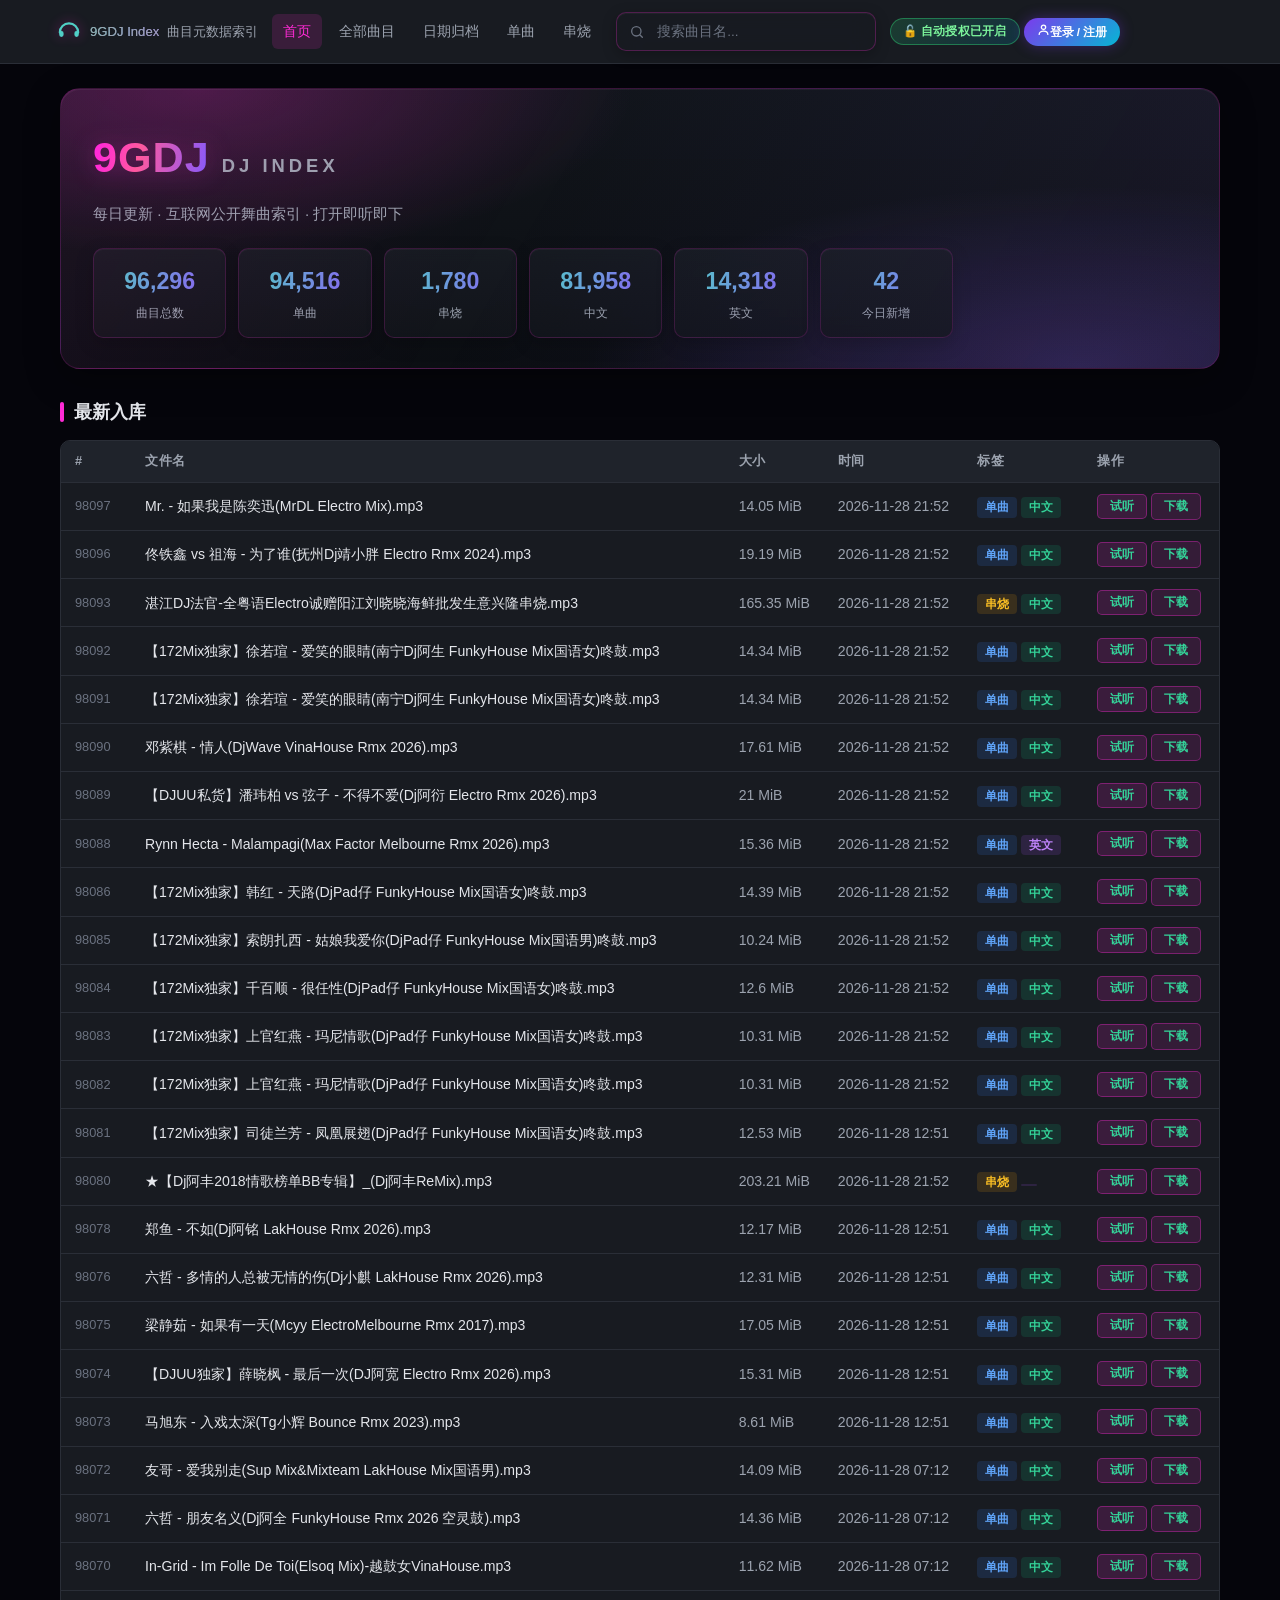
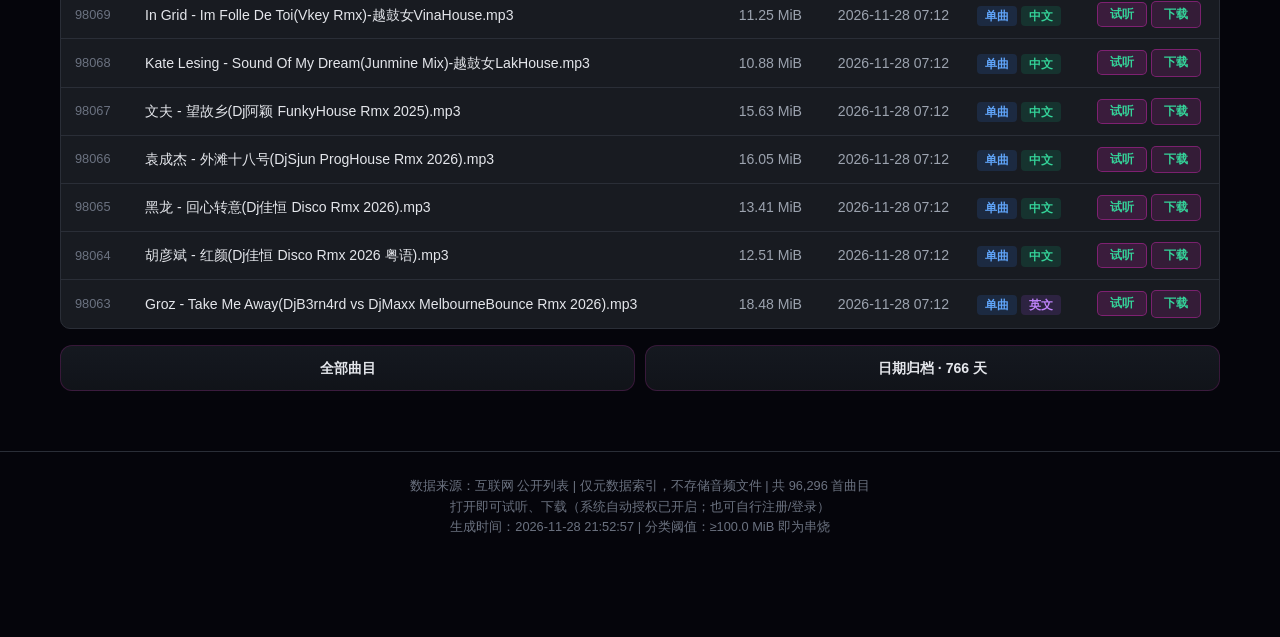
<file: site/index.html>
<!DOCTYPE html>
<html lang="zh-CN">
<head>
    <meta charset="UTF-8">
    <meta name="viewport" content="width=device-width, initial-scale=1.0">
    <title>9GDJ DJ 索引 — 单曲 / 串烧 / 中英文分类</title>
    <meta name="description" content="互联网公开曲目元数据索引站，按单曲/串烧、中文/英文分类，支持搜索、日期归档、在线试听与下载。仅元数据索引，不存储音频文件。">
    <meta name="robots" content="index, follow">
    <link rel="canonical" href="https://9gdj.com/9gdj-dj-index/">
    <meta property="og:type" content="website">
    <meta property="og:site_name" content="9GDJ DJ 索引">
    <meta property="og:title" content="9GDJ DJ 索引 — 单曲 / 串烧 / 中英文分类">
    <meta property="og:description" content="互联网公开曲目元数据索引站，按单曲/串烧、中文/英文分类，支持搜索、日期归档、在线试听与下载。仅元数据索引，不存储音频文件。">
    <meta property="og:url" content="https://9gdj.com/9gdj-dj-index/">
    <meta property="og:image" content="https://9gdj.com/9gdj-dj-index/assets/icon-512.png">
    <meta name="twitter:card" content="summary">
    <meta name="twitter:title" content="9GDJ DJ 索引">
    <meta name="twitter:description" content="互联网公开曲目元数据索引站，按单曲/串烧、中文/英文分类，支持搜索、日期归档、在线试听与下载。">
    <meta name="theme-color" content="#0a0f1e">
    <link rel="preconnect" href="https://9gdj.com" crossorigin>
    <link rel="manifest" href="./manifest.webmanifest">
    <link rel="apple-touch-icon" href="./assets/icon-192.png">
    <link rel="stylesheet" href="assets/style.css?v=20261047">
</head>
<body>
    <script>
        // 同域 API：走主站 9gdj.com/api（CF Worker 路由代理），不暴露独立 API 域名；本地同源模式保持空
        window.API_CANDIDATES = ['https://9gdj.com'];
        window.API_BASE = (location.hostname === 'localhost' || location.hostname === '127.0.0.1') ? '' : window.API_CANDIDATES[0];
        window.resolveApi = async function () {
          if (location.hostname === 'localhost' || location.hostname === '127.0.0.1') { window.API_BASE = ''; return ''; }
          try {
            const rs = await Promise.all(window.API_CANDIDATES.map(function (b) {
              return fetch(b + '/api/health', { cache: 'no-store', signal: AbortSignal.timeout(4000) })
                .then(function (r) { return { b: b, ok: r.ok, ms: performance.now() }; })
                .catch(function () { return { b: b, ok: false, ms: 1e9 }; });
            }));
            const ok = rs.filter(function (x) { return x.ok; }).sort(function (a, b) { return a.ms - b.ms; });
            if (ok.length) window.API_BASE = ok[0].b;
          } catch (e) {}
          return window.API_BASE;
        };
    </script>
    <script>window.__LATEST__ = [{"i": 98097, "n": "Mr. - 如果我是陈奕迅(MrDL Electro Mix).mp3", "s": 14.05, "t": "2026-11-28 21:52", "f": 0, "l": 0, "u": "https://www.djuu.com/play/157522.html"}, {"i": 98096, "n": "佟铁鑫 vs 祖海 - 为了谁(抚州Dj靖小胖 Electro Rmx 2024).mp3", "s": 19.19, "t": "2026-11-28 21:52", "f": 0, "l": 0, "u": "https://www.djuu.com/play/253744.html"}, {"i": 98093, "n": "湛江DJ法官-全粤语Electro诚赠阳江刘晓晓海鲜批发生意兴隆串烧.mp3", "s": 165.35, "t": "2026-11-28 21:52", "f": 1, "l": 0, "u": "https://www.djuu.com/play/331035.html"}, {"i": 98092, "n": "【172Mix独家】徐若瑄 - 爱笑的眼睛(南宁Dj阿生 FunkyHouse Mix国语女)咚鼓.mp3", "s": 14.34, "t": "2026-11-28 21:52", "f": 0, "l": 0, "u": "https://www.172mix.com/play/305531.html"}, {"i": 98091, "n": "【172Mix独家】徐若瑄 - 爱笑的眼睛(南宁Dj阿生 FunkyHouse Mix国语女)咚鼓.mp3", "s": 14.34, "t": "2026-11-28 21:52", "f": 0, "l": 0, "u": "http://www.172mix.com/play/305531"}, {"i": 98090, "n": "邓紫棋 - 情人(DjWave VinaHouse Rmx 2026).mp3", "s": 17.61, "t": "2026-11-28 21:52", "f": 0, "l": 0, "u": "https://www.djuu.com/play/309786.html"}, {"i": 98089, "n": "【DJUU私货】潘玮柏 vs 弦子 - 不得不爱(Dj阿衍 Electro Rmx 2026).mp3", "s": 21.0, "t": "2026-11-28 21:52", "f": 0, "l": 0, "u": "https://www.djuu.com/play/330990.html"}, {"i": 98088, "n": "Rynn Hecta - Malampagi(Max Factor Melbourne Rmx 2026).mp3", "s": 15.36, "t": "2026-11-28 21:52", "f": 0, "l": 1, "u": "https://www.djuu.com/play/331042.html"}, {"i": 98086, "n": "【172Mix独家】韩红 - 天路(DjPad仔 FunkyHouse Mix国语女)咚鼓.mp3", "s": 14.39, "t": "2026-11-28 21:52", "f": 0, "l": 0, "u": "https://www.172mix.com/play/305625"}, {"i": 98085, "n": "【172Mix独家】索朗扎西 - 姑娘我爱你(DjPad仔 FunkyHouse Mix国语男)咚鼓.mp3", "s": 10.24, "t": "2026-11-28 21:52", "f": 0, "l": 0, "u": "https://www.172mix.com/play/278201"}, {"i": 98084, "n": "【172Mix独家】千百顺 - 很任性(DjPad仔 FunkyHouse Mix国语女)咚鼓.mp3", "s": 12.6, "t": "2026-11-28 21:52", "f": 0, "l": 0, "u": "https://www.172mix.com/play/298082"}, {"i": 98083, "n": "【172Mix独家】上官红燕 - 玛尼情歌(DjPad仔 FunkyHouse Mix国语女)咚鼓.mp3", "s": 10.31, "t": "2026-11-28 21:52", "f": 0, "l": 0, "u": "http://www.172mix.com/play/280118"}, {"i": 98082, "n": "【172Mix独家】上官红燕 - 玛尼情歌(DjPad仔 FunkyHouse Mix国语女)咚鼓.mp3", "s": 10.31, "t": "2026-11-28 21:52", "f": 0, "l": 0, "u": "https://www.172mix.com/play/280118"}, {"i": 98081, "n": "【172Mix独家】司徒兰芳 - 凤凰展翅(DjPad仔 FunkyHouse Mix国语女)咚鼓.mp3", "s": 12.53, "t": "2026-11-28 12:51", "f": 0, "l": 0, "u": "https://www.172mix.com/play/297092"}, {"i": 98080, "n": "★【Dj阿丰2018情歌榜单BB专辑】_(Dj阿丰ReMix).mp3", "s": 203.21, "t": "2026-11-28 21:52", "f": 1, "l": 2, "u": "https://www.a8dj.com/dance/play/43959.html"}, {"i": 98078, "n": "郑鱼 - 不如(Dj阿铭 LakHouse Rmx 2026).mp3", "s": 12.17, "t": "2026-11-28 12:51", "f": 0, "l": 0, "u": "https://www.djuu.com/play/330344.html"}, {"i": 98076, "n": "六哲 - 多情的人总被无情的伤(Dj小麒 LakHouse Rmx 2026).mp3", "s": 12.31, "t": "2026-11-28 12:51", "f": 0, "l": 0, "u": "https://www.djuu.com/play/331059.html"}, {"i": 98075, "n": "梁静茹 - 如果有一天(Mcyy ElectroMelbourne Rmx 2017).mp3", "s": 17.05, "t": "2026-11-28 12:51", "f": 0, "l": 0, "u": "https://www.djuu.com/play/81903.html"}, {"i": 98074, "n": "【DJUU独家】薛晓枫 - 最后一次(DJ阿宽 Electro Rmx 2026).mp3", "s": 15.31, "t": "2026-11-28 12:51", "f": 0, "l": 0, "u": "https://www.djuu.com/play/316769.html"}, {"i": 98073, "n": "马旭东 - 入戏太深(Tg小辉 Bounce Rmx 2023).mp3", "s": 8.61, "t": "2026-11-28 12:51", "f": 0, "l": 0, "u": "https://www.djuu.com/play/203673.html"}, {"i": 98072, "n": "友哥 - 爱我别走(Sup Mix&Mixteam LakHouse Mix国语男).mp3", "s": 14.09, "t": "2026-11-28 07:12", "f": 0, "l": 0, "u": "https://www.172mix.com/play/306834"}, {"i": 98071, "n": "六哲 - 朋友名义(Dj阿全 FunkyHouse Rmx 2026 空灵鼓).mp3", "s": 14.36, "t": "2026-11-28 07:12", "f": 0, "l": 0, "u": "https://www.djuu.com/play/330862.html"}, {"i": 98070, "n": "In-Grid - Im Folle De Toi(Elsoq Mix)-越鼓女VinaHouse.mp3", "s": 11.62, "t": "2026-11-28 07:12", "f": 0, "l": 0, "u": "https://www.djuu.com/play/227184.html"}, {"i": 98069, "n": "In Grid - Im Folle De Toi(Vkey Rmx)-越鼓女VinaHouse.mp3", "s": 11.25, "t": "2026-11-28 07:12", "f": 0, "l": 0, "u": "https://www.djuu.com/play/197695.html"}, {"i": 98068, "n": "Kate Lesing - Sound Of My Dream(Junmine Mix)-越鼓女LakHouse.mp3", "s": 10.88, "t": "2026-11-28 07:12", "f": 0, "l": 0, "u": "https://www.djuu.com/play/247253.html"}, {"i": 98067, "n": "文夫 - 望故乡(Dj阿颖 FunkyHouse Rmx 2025).mp3", "s": 15.63, "t": "2026-11-28 07:12", "f": 0, "l": 0, "u": "https://www.djuu.com/play/273158.html"}, {"i": 98066, "n": "袁成杰 - 外滩十八号(DjSjun ProgHouse Rmx 2026).mp3", "s": 16.05, "t": "2026-11-28 07:12", "f": 0, "l": 0, "u": "https://www.djuu.com/play/330893.html"}, {"i": 98065, "n": "黑龙 - 回心转意(Dj佳恒 Disco Rmx 2026).mp3", "s": 13.41, "t": "2026-11-28 07:12", "f": 0, "l": 0, "u": "https://www.djuu.com/play/330422.html"}, {"i": 98064, "n": "胡彦斌 - 红颜(Dj佳恒 Disco Rmx 2026 粤语).mp3", "s": 12.51, "t": "2026-11-28 07:12", "f": 0, "l": 0, "u": "https://www.djuu.com/play/330423.html"}, {"i": 98063, "n": "Groz - Take Me Away(DjB3rn4rd vs DjMaxx MelbourneBounce Rmx 2026).mp3", "s": 18.48, "t": "2026-11-28 07:12", "f": 0, "l": 1, "u": "https://www.djuu.com/play/331043.html"}];</script>
    <header>
        <div class="header-inner">
            <div class="logo">
                <svg class="logo-ico" width="26" height="26" viewBox="0 0 24 24" fill="none" xmlns="http://www.w3.org/2000/svg" aria-hidden="true">
                    <defs><linearGradient id="lg9" x1="0" y1="0" x2="24" y2="24"><stop offset="0" stop-color="#4fd1c5"/><stop offset="1" stop-color="#8b5cf6"/></linearGradient></defs>
                    <path d="M3.5 12.5a8.5 8.5 0 0 1 17 0" stroke="url(#lg9)" stroke-width="2" stroke-linecap="round"/>
                    <path d="M3 13v1.6a2 2 0 0 0 4 0V13a2 2 0 0 0-4 0z" fill="url(#lg9)"/>
                    <path d="M17 13v1.6a2 2 0 0 0 4 0V13a2 2 0 0 0-4 0z" fill="url(#lg9)"/>
                    <path d="M12 3.2v5.6" stroke="url(#lg9)" stroke-width="2" stroke-linecap="round"/>
                </svg>
                <span class="logo-text">9GDJ Index</span> <span>曲目元数据索引</span>
            </div>
            <nav>
                <a href="?" id="nav-home">首页</a>
                <a href="?view=all" id="nav-all"><span class="nfull">全部曲目</span><span class="nshort">全部</span></a>
                <a href="?view=dates" id="nav-dates"><span class="nfull">日期归档</span><span class="nshort">归档</span></a>
                <a href="?format=single" id="nav-single">单曲</a>
                <a href="?format=mashup" id="nav-mashup">串烧</a>
            </nav>
            <button type="button" id="search-open" aria-label="搜索"><svg width="13" height="13" viewBox="0 0 24 24" fill="none" stroke="currentColor" stroke-width="2.4" stroke-linecap="round" stroke-linejoin="round" aria-hidden="true"><circle cx="11" cy="11" r="7"/><path d="M21 21l-4.3-4.3"/></svg><span>搜索</span></button>
            <div class="search-box">
                <span class="search-icon" aria-hidden="true"><svg width="16" height="16" viewBox="0 0 24 24" fill="none" stroke="currentColor" stroke-width="2" stroke-linecap="round"><circle cx="11" cy="11" r="7"/><path d="m20 20-3.5-3.5"/></svg></span>
                <input type="text" id="search-input" placeholder="搜索曲目名...">
                <button type="button" id="search-clear" class="search-clear" aria-label="清空搜索" title="清空搜索">×</button>
            </div>
            <nav style="gap:4px;align-items:center;flex-wrap:wrap;">
                <span id="auth-auto" style="display:inline-block;background:linear-gradient(135deg,rgba(46,204,113,.18),rgba(0,191,255,.14));border:1px solid rgba(46,204,113,.45);color:#7cf59c;font-weight:600;border-radius:999px;padding:3px 12px;font-size:0.72rem;letter-spacing:.02em;"><span class="afull">🔓 自动授权已开启</span><span class="ashort">🔓</span></span>
                <span id="auth-user" style="display:none;background:linear-gradient(135deg,rgba(255,215,94,.18),rgba(255,170,60,.14));border:1px solid rgba(255,215,94,.5);color:#ffd75e;font-weight:700;border-radius:999px;padding:3px 12px;font-size:0.72rem;"></span>
                <button type="button" id="auth-open" aria-label="登录 / 注册" style="display:inline-flex;align-items:center;gap:6px;background:linear-gradient(135deg,#7c3aed,#06b6d4);border:none;color:#fff;border-radius:999px;padding:5px 13px;font-size:0.74rem;font-weight:600;cursor:pointer;box-shadow:0 0 14px rgba(124,58,237,.35);transition:transform .15s,box-shadow .15s;"><svg width="13" height="13" viewBox="0 0 24 24" fill="none" stroke="currentColor" stroke-width="2.4" stroke-linecap="round" stroke-linejoin="round" aria-hidden="true"><circle cx="12" cy="8" r="4"/><path d="M4 21c0-4 3.6-6 8-6s8 2 8 6"/></svg><span class="afull">登录 / 注册</span></button>
                <button type="button" id="auth-logout" style="background:rgba(255,255,255,.06);border:1px solid rgba(255,120,120,.4);color:#ff9d9d;border-radius:999px;padding:4px 12px;font-size:0.72rem;cursor:pointer;display:none;">退出</button>
            </nav>
        </div>
    </header>
    <main id="main">
        <div class="loading"><div class="spinner"></div>正在加载曲目数据...</div>
    </main>
    <footer>
        <p>数据来源：互联网 公开列表 | 仅元数据索引，不存储音频文件 | 共 96,296 首曲目</p>
        <p>打开即可试听、下载（系统自动授权已开启；也可自行注册/登录）</p>
        <p>生成时间：2026-11-28 21:52:57 | 分类阈值：≥100.0 MiB 即为串烧</p>
    </footer>
    <div id="auth-overlay" class="auth-overlay">
        <div class="auth-modal">
            <div class="auth-head">
                <span class="t" id="auth-title">登录</span>
                <button type="button" class="auth-close" id="auth-close" aria-label="关闭">×</button>
            </div>
            <div class="auth-tabs">
                <button type="button" class="auth-tab on" data-tab="login">登录</button>
                <button type="button" class="auth-tab" data-tab="register">注册</button>
            </div>
            <div class="auth-body">
                <form id="auth-form-login" onsubmit="return false;">
                    <div class="auth-field"><label>邮箱</label><input type="email" id="auth-login-email" placeholder="you@example.com" autocomplete="email"></div>
                    <div class="auth-field"><label>密码</label><input type="password" id="auth-login-pass" placeholder="••••••" autocomplete="current-password"></div>
                    <button type="submit" class="auth-submit" id="auth-submit-login">登录</button>
                    <div class="auth-note" id="auth-note-login"></div>
                </form>
                <form id="auth-form-register" style="display:none;" onsubmit="return false;">
                    <div class="auth-field"><label>昵称</label><input type="text" id="auth-name" placeholder="你的昵称" autocomplete="nickname"></div>
                    <div class="auth-field"><label>邮箱</label><input type="email" id="auth-email" placeholder="you@example.com" autocomplete="email"></div>
                    <div class="auth-field"><label>密码</label><input type="password" id="auth-pass" placeholder="至少 6 位" autocomplete="new-password"></div>
                    <div class="auth-field"><label>确认密码</label><input type="password" id="auth-pass2" placeholder="再次输入" autocomplete="new-password"></div>
                    <button type="submit" class="auth-submit" id="auth-submit-register">注册</button>
                    <div class="auth-note" id="auth-note-register"></div>
                </form>
            </div>
        </div>
    </div>
    <script>
        // PWA：仅 https 或 localhost 注册 Service Worker
        if ('serviceWorker' in navigator && (location.protocol === 'https:' || location.hostname === 'localhost')) {
            navigator.serviceWorker.register('./sw.js').catch(function () {});
        }
    </script>
    <script src="assets/app.js?v=20261047"></script>
</body>
</html>
</file>
<file: site/assets/style.css>
/* ===== 9GDJ DJ 索引 — 深色简洁音乐站风格 ===== */
:root {
  --bg: #05050B;
  --bg-card: #181b21;
  --bg-hover: #1f232b;
  --border: #2a2e37;
  --text: #e4e6eb;
  --text-dim: #9ca3af;
  --text-faint: #6b7280;
  --accent: #FF2BD6;
  --accent-hover: #d91fb8;
  --accent-soft: rgba(255, 43, 214, 0.14);
  --warn: #f59e0b;
  --danger: #ef4444;
  --info: #3b82f6;
  --radius: 10px;
  --shadow: 0 2px 12px rgba(0,0,0,0.3);
}

* { margin: 0; padding: 0; box-sizing: border-box; }

body {
  font-family: -apple-system, BlinkMacSystemFont, "Segoe UI", "PingFang SC",
    "Hiragino Sans GB", "Microsoft YaHei", sans-serif;
  background: var(--bg);
  color: var(--text);
  line-height: 1.6;
  min-height: 100vh;
}

a { color: var(--accent); text-decoration: none; }
a:hover { text-decoration: underline; }

/* ── Header ── */
header {
  background: var(--bg-card);
  border-bottom: 1px solid var(--border);
  position: sticky;
  top: 0;
  z-index: 100;
  backdrop-filter: blur(8px);
}
.header-inner {
  max-width: 1200px;
  margin: 0 auto;
  padding: 12px 16px;
  display: flex;
  align-items: center;
  gap: 14px;
  flex-wrap: wrap;
}
.logo {
  font-size: 1.2rem;
  font-weight: 700;
  color: var(--accent);
  white-space: nowrap;
  display: inline-flex;
  align-items: center;
  gap: 8px;
}
.logo-ico { display: block; flex-shrink: 0; filter: drop-shadow(0 0 6px rgba(255, 43, 214, 0.45)); }
.logo-text { background: linear-gradient(100deg, #4fd1c5 10%, #8b5cf6 90%); -webkit-background-clip: text; background-clip: text; color: transparent; }
.logo span { color: var(--text-dim); font-weight: 400; font-size: 0.82rem; }
nav { display: flex; gap: 6px; flex-wrap: wrap; }
nav a {
  padding: 6px 11px;
  border-radius: 6px;
  color: var(--text-dim);
  font-size: 0.88rem;
  transition: all 0.15s;
}
.nshort { display: none; }
.ashort { display: none; }
#search-open { display: none; }
nav a:hover, nav a.active {
  background: var(--accent-soft);
  color: var(--accent);
  text-decoration: none;
}
.auth-entry {
  background: none;
  border: none;
  color: var(--text-dim);
  font-size: 0.9rem;
  padding: 6px 14px;
  border-radius: 6px;
  cursor: pointer;
  transition: all 0.15s;
  font-family: inherit;
}
.auth-entry:hover {
  background: var(--accent-soft);
  color: var(--accent);
}

/* ── 搜索栏（Header 内嵌紧凑 · 与导航同排 · 玻璃同源）── */
.search-box {
  max-width: 260px;
  width: 100%;
  margin: 0;
  display: flex;
  align-items: center;
  flex: 1 1 220px;
  background: rgba(24, 27, 33, 0.82);
  border: 1px solid rgba(255, 43, 214, 0.25);
  border-radius: 10px;
  padding: 3px 3px 3px 12px;
  box-shadow: 0 4px 14px rgba(0, 0, 0, 0.25), inset 0 1px 0 rgba(255, 255, 255, 0.04);
  backdrop-filter: blur(12px);
  -webkit-backdrop-filter: blur(12px);
  transition: border-color 0.2s, box-shadow 0.2s, background 0.2s;
}
.search-box:focus-within {
  border-color: rgba(255, 43, 214, 0.6);
  background: rgba(28, 32, 40, 0.92);
  box-shadow: 0 0 0 3px rgba(255, 43, 214, 0.12), 0 4px 14px rgba(0, 0, 0, 0.25);
}
.search-icon {
  display: flex;
  align-items: center;
  flex-shrink: 0;
  margin-right: 8px;
  color: var(--text-faint);
  transition: color 0.2s;
}
.search-box:focus-within .search-icon { color: var(--accent); }
.search-box input {
  flex: 1;
  min-width: 0;
  padding: 8px 4px;
  border: none;
  background: transparent;
  color: var(--text);
  font-size: 0.85rem;
  outline: none;
}
.search-box input::placeholder { color: var(--text-faint); }
.search-clear {
  display: none;
  align-items: center;
  justify-content: center;
  flex-shrink: 0;
  width: 22px;
  height: 22px;
  margin: 0 2px;
  border: none;
  border-radius: 50%;
  background: rgba(255, 255, 255, 0.08);
  color: var(--text-faint);
  font-size: 0.9rem;
  line-height: 1;
  cursor: pointer;
  transition: all 0.2s;
  font-family: inherit;
}
.search-clear:hover { background: rgba(239, 68, 68, 0.18); color: var(--danger); }
.search-clear.show { display: flex; }

/* ── Main ── */
main {
  max-width: 1200px;
  margin: 0 auto;
  padding: 24px 20px 60px;
}

/* ── Hero 品牌区 ── */
.hero {
  position: relative;
  overflow: hidden;
  border-radius: 20px;
  padding: 34px 32px 30px;
  margin-bottom: 28px;
  background:
    radial-gradient(620px 240px at 12% 0%, rgba(255, 43, 214, 0.22), transparent 70%),
    radial-gradient(700px 260px at 88% 100%, rgba(139, 92, 246, 0.24), transparent 70%),
    linear-gradient(180deg, rgba(20, 24, 30, 0.9), rgba(12, 15, 20, 0.94));
  border: 1px solid rgba(255, 43, 214, 0.18);
  box-shadow: 0 10px 34px rgba(0, 0, 0, 0.35), inset 0 1px 0 rgba(255, 255, 255, 0.05);
}
.hero::after {
  content: "";
  position: absolute;
  inset: 0;
  pointer-events: none;
  background: linear-gradient(120deg, rgba(255, 43, 214, 0.06) 0%, transparent 40%, rgba(139, 92, 246, 0.07) 100%);
}
.hero-title { display: flex; align-items: baseline; gap: 12px; flex-wrap: wrap; }
.hero-g {
  font-size: 2.7rem;
  font-weight: 800;
  letter-spacing: 1px;
  background: linear-gradient(100deg, #FF2BD6 8%, #ff5b9c 40%, #8b5cf6 92%);
  -webkit-background-clip: text;
  background-clip: text;
  color: transparent;
  filter: drop-shadow(0 2px 12px rgba(255, 43, 214, 0.3));
}
.hero-sub {
  font-size: 1.15rem;
  font-weight: 600;
  letter-spacing: 4px;
  color: var(--text-dim);
}
.hero-slogan { margin-top: 10px; font-size: 0.95rem; color: var(--text-dim); }
.hero-nums {
  display: grid;
  grid-template-columns: repeat(6, 1fr);
  gap: 12px;
  margin-top: 22px;
  max-width: 860px;
}
.hero-num {
  background: linear-gradient(180deg, rgba(24, 28, 35, 0.88), rgba(18, 21, 27, 0.92));
  border: 1px solid rgba(255, 43, 214, 0.16);
  border-radius: var(--radius);
  padding: 14px 10px;
  text-align: center;
  backdrop-filter: blur(10px);
  -webkit-backdrop-filter: blur(10px);
  box-shadow: 0 6px 18px rgba(0, 0, 0, 0.22), inset 0 1px 0 rgba(255, 255, 255, 0.04);
  transition: transform 0.18s, border-color 0.18s, box-shadow 0.18s;
}
.hero-num:hover {
  transform: translateY(-3px);
  border-color: rgba(255, 43, 214, 0.45);
  box-shadow: 0 12px 28px rgba(0, 0, 0, 0.3), 0 0 0 1px rgba(255, 43, 214, 0.08), inset 0 1px 0 rgba(255, 255, 255, 0.06);
}
.hero-num-val {
  font-size: 1.45rem;
  font-weight: 700;
  font-variant-numeric: tabular-nums;
  background: linear-gradient(100deg, #4fd1c5, #8b5cf6);
  -webkit-background-clip: text;
  background-clip: text;
  color: transparent;
}
.hero-num-lbl { font-size: 0.76rem; color: var(--text-dim); margin-top: 3px; }
@media (max-width: 1100px) {
  .hero-nums { grid-template-columns: repeat(3, 1fr); }
}
@media (max-width: 620px) {
  .hero-nums { grid-template-columns: repeat(2, 1fr); gap: 8px; }
  .hero-num { padding: 10px 6px; border-radius: 10px; }
  .hero-num-val { font-size: 1.15rem; }
  .hero-num-lbl { font-size: 0.7rem; margin-top: 2px; }
}

/* ── Stats Cards（固定列数保证对称：6 / 3 / 3 / 2，均能整除 6）── */
.stats-grid {
  display: grid;
  grid-template-columns: repeat(6, 1fr);
  gap: 14px;
  margin-bottom: 28px;
}
@media (max-width: 1100px) {
  .stats-grid { grid-template-columns: repeat(3, 1fr); }
}
.stat-card {
  background: linear-gradient(180deg, rgba(24, 28, 35, 0.88), rgba(18, 21, 27, 0.92));
  border: 1px solid rgba(255, 43, 214, 0.14);
  border-radius: var(--radius);
  padding: 18px 20px;
  text-align: center;
  box-shadow: 0 6px 18px rgba(0, 0, 0, 0.22), inset 0 1px 0 rgba(255, 255, 255, 0.04);
  backdrop-filter: blur(10px);
  -webkit-backdrop-filter: blur(10px);
  transition: transform 0.18s, box-shadow 0.18s, border-color 0.18s;
}
.stat-card:hover {
  transform: translateY(-3px);
  border-color: rgba(255, 43, 214, 0.45);
  box-shadow: 0 12px 28px rgba(0, 0, 0, 0.3), 0 0 0 1px rgba(255, 43, 214, 0.08), inset 0 1px 0 rgba(255, 255, 255, 0.06);
}
.stat-card .num {
  font-size: 1.8rem;
  font-weight: 800;
  font-variant-numeric: tabular-nums;
  background: linear-gradient(100deg, #4fd1c5, #8b5cf6, #ff2bd6);
  -webkit-background-clip: text;
  background-clip: text;
  color: transparent;
  filter: drop-shadow(0 2px 10px rgba(79, 209, 197, 0.25));
}
.stat-card .label {
  font-size: 0.82rem;
  color: var(--text-dim);
  margin-top: 4px;
}

/* ── Section Title ── */
.section-title {
  font-size: 1.15rem;
  font-weight: 600;
  margin: 28px 0 14px;
  display: flex;
  align-items: center;
  gap: 10px;
}
.section-title::before {
  content: "";
  width: 4px;
  height: 20px;
  background: var(--accent);
  border-radius: 2px;
}

/* ── Track Table ── */
.track-table-wrap {
  background: var(--bg-card);
  border: 1px solid var(--border);
  border-radius: var(--radius);
  overflow-x: auto;
  -webkit-overflow-scrolling: touch;
  scrollbar-width: thin;
}
.track-table {
  width: 100%;
  min-width: 640px;
  border-collapse: collapse;
  font-size: 0.88rem;
}
.track-table th {
  background: var(--bg-hover);
  padding: 10px 14px;
  text-align: left;
  font-weight: 600;
  color: var(--text-dim);
  font-size: 0.8rem;
  text-transform: uppercase;
  letter-spacing: 0.5px;
  border-bottom: 1px solid var(--border);
  white-space: nowrap;
  position: sticky;
  top: 0;
  z-index: 5;
  box-shadow: 0 1px 0 rgba(255, 255, 255, 0.03);
}
/* 播放中的曲目行高亮 */
.track-table tr.playing td { background: rgba(79, 209, 197, 0.07) !important; }
.track-table tr.playing .track-name { color: var(--accent); }
.track-table tr.playing .act-listen { background: var(--accent); color: #fff; box-shadow: 0 0 0 2px rgba(79, 209, 197, 0.25); }
.track-table td {
  padding: 10px 14px;
  border-bottom: 1px solid var(--border);
  vertical-align: middle;
}
.track-table tr:last-child td { border-bottom: none; }
.track-table tr {
  transition: background 0.15s, box-shadow 0.15s;
}
.track-table tr:hover {
  background: linear-gradient(90deg, rgba(255, 43, 214, 0.06), rgba(139, 92, 246, 0.06));
  box-shadow: inset 3px 0 0 var(--accent);
}
.track-table .track-name {
  color: var(--text);
  font-weight: 500;
  word-break: break-all;
  transition: color 0.15s;
}
.track-table .track-name:hover {
  color: var(--accent);
  text-shadow: 0 0 14px rgba(255, 43, 214, 0.35);
}
.track-table .col-id {
  color: var(--text-faint);
  font-size: 0.8rem;
  white-space: nowrap;
  width: 70px;
}
.track-table .col-size {
  color: var(--text-dim);
  white-space: nowrap;
  width: 90px;
}
.track-table .col-time {
  color: var(--text-dim);
  white-space: nowrap;
  width: 130px;
}
.track-table .col-tags { width: 120px; }

/* ── Action Buttons ── */
.track-table .col-actions { width: 130px; white-space: nowrap; }
.act-btn {
  display: inline-block;
  padding: 3px 12px;
  border-radius: 5px;
  font-size: 0.75rem;
  font-weight: 600;
  margin-right: 4px;
  text-decoration: none;
  font-family: inherit;
  cursor: pointer;
  transition: all 0.15s;
}
.act-listen {
  background: rgba(255, 43, 214, 0.15);
  color: #34d399;
  border: 1px solid rgba(255, 43, 214, 0.35);
}
.act-listen:hover { background: var(--accent); color: #fff; text-decoration: none; }
.act-download {
  background: rgba(255, 43, 214, 0.12);
  color: #34d399;
  border: 1px solid rgba(255, 43, 214, 0.35);
  transition: all 0.2s ease;
}
.act-download:hover {
  background: linear-gradient(135deg, #FF2BD6, #06b6d4);
  color: #fff;
  text-decoration: none;
  box-shadow: 0 3px 10px rgba(255, 43, 214, 0.4);
  transform: translateY(-1px);
}

/* ── 页内波纹播放器（仿 dj024：左控制+时间 / 中波形进度 / 右音量+循环+关闭；适配浏览器不遮挡）── */
body { padding-bottom: 76px; }
.player-bar {
  position: fixed;
  left: 0;
  right: 0;
  bottom: 0;
  background: rgba(9, 13, 24, 0.94);
  backdrop-filter: blur(12px);
  -webkit-backdrop-filter: blur(12px);
  border-top: 1px solid rgba(255, 43, 214, 0.28);
  padding: 9px 18px;
  display: flex;
  align-items: center;
  gap: 18px;
  z-index: 200;
  box-shadow: 0 -4px 26px rgba(0, 0, 0, 0.5);
}
/* 详情页内嵌模式：播放器替换"播放试听"按钮位置（不弹底部） */
.player-inline {
  position: static;
  border: 1px solid rgba(255, 43, 214, 0.28);
  border-radius: 14px;
  margin: 14px 0 4px;
  box-shadow: 0 6px 24px rgba(0, 0, 0, 0.35);
}
.player-left {
  display: flex;
  flex-direction: column;
  align-items: center;
  gap: 3px;
  flex-shrink: 0;
}
.player-mid {
  flex: 1;
  min-width: 0;
  display: flex;
  flex-direction: column;
  gap: 5px;
}
.player-right {
  display: flex;
  align-items: center;
  gap: 8px;
  flex-shrink: 0;
}
.player-info { min-width: 0; }
.player-name {
  font-size: 0.85rem;
  font-weight: 600;
  color: var(--text);
  white-space: nowrap;
  overflow: hidden;
  text-overflow: ellipsis;
}
.player-status { font-size: 0.75rem; color: var(--warn); margin-top: 2px; }
.player-status a { color: var(--accent); text-decoration: underline; }
.player-wave {
  width: 100%;
  height: 46px;
  background: rgba(255, 43, 214, 0.05);
  border: 1px solid rgba(255, 43, 214, 0.18);
  border-radius: 10px;
  cursor: pointer;
  box-shadow: inset 0 0 20px rgba(255, 43, 214, 0.07);
}
.player-toggle {
  background: linear-gradient(135deg, #FF2BD6, #06b6d4);
  color: #fff;
  border: none;
  border-radius: 50%;
  width: 40px;
  height: 40px;
  font-size: 0.9rem;
  cursor: pointer;
  flex-shrink: 0;
  box-shadow: 0 3px 12px rgba(255, 43, 214, 0.4);
  transition: background 0.15s, transform 0.1s;
}
.player-toggle:hover { filter: brightness(1.12); transform: scale(1.06); }
.player-time {
  font-size: 0.72rem;
  color: var(--text-dim);
  white-space: nowrap;
  min-width: 84px;
  text-align: center;
}
.player-btn {
  background: rgba(255, 43, 214, 0.12);
  border: 1px solid rgba(255, 43, 214, 0.3);
  color: #a7f3d0;
  border-radius: 50%;
  width: 36px;
  height: 36px;
  font-size: 0.95rem;
  cursor: pointer;
  flex-shrink: 0;
  transition: all 0.15s;
}
.player-btn:hover { background: rgba(255, 43, 214, 0.25); }
.player-btn.on { background: var(--accent); color: #fff; border-color: var(--accent); }
.player-close {
  background: none;
  border: none;
  color: var(--text-dim);
  font-size: 1.3rem;
  cursor: pointer;
  padding: 4px 8px;
  line-height: 1;
}
.player-close:hover { color: var(--text); }

/* 详情页内嵌播放器：不展示关闭按钮与曲名（标题已展示曲名） */
.player-inline .player-close { display: none; }
.player-inline .player-name { display: none; }

/* 适配窄屏（不破版、不遮挡） */
@media (max-width: 860px) {
  body { padding-bottom: 70px; }
  .player-bar { padding: 8px 12px; gap: 12px; }
  .player-wave { height: 40px; }
  .player-status { display: none; }
  .player-toggle { width: 36px; height: 36px; }
}
@media (max-width: 620px) {
  .player-time { display: none; }
  .player-btn { width: 32px; height: 32px; font-size: 0.85rem; }
  .player-name { font-size: 0.75rem; }
}

/* ── Tags ── */
.tag {
  display: inline-block;
  padding: 1px 8px;
  border-radius: 4px;
  font-size: 0.72rem;
  font-weight: 600;
  margin-right: 4px;
}
.tag-single { background: rgba(59,130,246,0.15); color: #60a5fa; }
.tag-mashup { background: rgba(245,158,11,0.15); color: #fbbf24; }
.tag-zh { background: rgba(16,185,129,0.15); color: #34d399; }
.tag-en { background: rgba(168,85,247,0.15); color: #c084fc; }
.tag-band { background: rgba(139,92,246,0.18); color: #c4b5fd; }

/* ── Pagination ── */
.pagination {
  display: flex;
  justify-content: center;
  align-items: center;
  gap: 6px;
  margin-top: 20px;
  flex-wrap: wrap;
}
.pagination button, .pagination span {
  padding: 6px 12px;
  border: 1px solid var(--border);
  border-radius: 6px;
  background: var(--bg-card);
  color: var(--text-dim);
  font-size: 0.85rem;
  cursor: pointer;
  transition: all 0.15s;
}
.pagination button:hover:not(:disabled) {
  border-color: var(--accent);
  color: var(--accent);
}
.pagination button:disabled {
  opacity: 0.4;
  cursor: not-allowed;
}
.pagination .current {
  background: var(--accent);
  color: #fff;
  border-color: var(--accent);
}
.pagination .page-info {
  border: none;
  background: none;
  color: var(--text-faint);
}

/* ── Loading ── */
.loading {
  text-align: center;
  padding: 60px 20px;
  color: var(--text-dim);
}
.loading .spinner {
  width: 36px;
  height: 36px;
  border: 3px solid var(--border);
  border-top-color: var(--accent);
  border-radius: 50%;
  animation: spin 0.8s linear infinite;
  margin: 0 auto 16px;
}
@keyframes spin { to { transform: rotate(360deg); } }

/* ── Not Found ── */
.notfound {
  text-align: center;
  padding: 80px 24px;
  display: flex;
  flex-direction: column;
  gap: 14px;
  align-items: center;
}
.notfound .nf-title {
  font-size: 18px;
  font-weight: 700;
  color: var(--text);
}
.notfound .nf-desc {
  font-size: 14px;
  color: var(--text-dim);
  max-width: 480px;
  line-height: 1.6;
}
.notfound .nf-cta a {
  display: inline-block;
  margin-top: 6px;
  padding: 10px 22px;
  background: var(--accent);
  color: #fff;
  border-radius: 8px;
  font-size: 14px;
  font-weight: 600;
  text-decoration: none;
  transition: opacity 0.2s;
}
.notfound .nf-cta a:hover { opacity: 0.85; }

/* ── Date Archive ── */
.date-grid {
  display: grid;
  grid-template-columns: repeat(auto-fill, minmax(140px, 1fr));
  gap: 8px;
}
.date-item {
  background: var(--bg-card);
  border: 1px solid var(--border);
  border-radius: 8px;
  padding: 10px 14px;
  text-align: center;
  cursor: pointer;
  transition: all 0.15s;
}
.date-item:hover {
  border-color: var(--accent);
  text-decoration: none;
}
.date-item .d { font-weight: 600; font-size: 0.9rem; }
.date-item .c { font-size: 0.75rem; color: var(--text-dim); margin-top: 2px; }

/* ── 加载骨架屏 ── */
.skeleton-wrap { display: flex; flex-direction: column; gap: 8px; }
.skeleton-row {
  display: grid;
  grid-template-columns: 64px 1fr 90px 130px 120px;
  gap: 12px;
  padding: 14px 12px;
  border: 1px solid var(--border);
  border-radius: 8px;
  background: linear-gradient(180deg, rgba(24, 28, 35, 0.7), rgba(16, 19, 25, 0.75));
}
.skeleton-row .sk {
  height: 13px;
  border-radius: 6px;
  background: linear-gradient(100deg, rgba(255, 255, 255, 0.05) 20%, rgba(255, 255, 255, 0.12) 40%, rgba(255, 255, 255, 0.05) 60%);
  background-size: 220% 100%;
  animation: sk-shimmer 1.3s linear infinite;
}
.sk-a { width: 40px; }
.sk-b { width: 100%; }
.sk-c { width: 70px; }
.sk-d { width: 90px; }
@keyframes sk-shimmer {
  0% { background-position: 120% 0; }
  100% { background-position: -120% 0; }
}
@media (prefers-reduced-motion: reduce) {
  .skeleton-row .sk { animation: none; }
}

/* ── Filter Bar ── */
.filter-bar {
  display: flex;
  gap: 8px;
  margin-bottom: 16px;
  flex-wrap: wrap;
  align-items: center;
}
.filter-bar select {
  padding: 7px 12px;
  border: 1px solid var(--border);
  border-radius: 8px;
  background: var(--bg-card);
  color: var(--text);
  font-size: 0.85rem;
  outline: none;
  cursor: pointer;
}
.filter-bar .result-count {
  margin-left: auto;
  color: var(--text-dim);
  font-size: 0.85rem;
}
.recent-hint {
  display: flex;
  align-items: center;
  justify-content: center;
  gap: 8px;
  margin: 10px 0 4px;
  padding: 8px 14px;
  border-radius: 8px;
  background: rgba(255, 43, 214, 0.08);
  border: 1px dashed rgba(255, 43, 214, 0.35);
  color: var(--text-dim);
  font-size: 0.82rem;
  flex-wrap: wrap;
  text-align: center;
}
.recent-hint a { color: var(--accent); font-weight: 600; cursor: pointer; }

/* ── Footer ── */
footer {
  text-align: center;
  padding: 24px 20px;
  color: var(--text-faint);
  font-size: 0.8rem;
  border-top: 1px solid var(--border);
}

/* ── Breadcrumb ── */
.breadcrumb {
  font-size: 0.85rem;
  color: var(--text-dim);
  margin-bottom: 16px;
  display: flex;
  align-items: center;
  gap: 0;
  flex-wrap: wrap;
}
.breadcrumb a { color: var(--text-dim); }
.breadcrumb a:hover { color: var(--accent); }
.breadcrumb .sep { margin: 0 6px; }
.breadcrumb-back {
  background: none; border: 1px solid var(--border); color: var(--text-dim);
  border-radius: 8px; padding: 4px 12px; font-size: 0.8rem; cursor: pointer;
  margin-right: 10px; flex-shrink: 0;
}
.breadcrumb-back:hover { border-color: var(--accent); color: var(--accent); }
@media (max-width: 620px) {
  .breadcrumb-back { min-height: 38px; padding: 4px 14px; }
}

/* ── 首页入口双按钮 ── */
.home-links { display: flex; gap: 10px; margin-top: 16px; }
.home-links a {
  flex: 1; text-align: center; padding: 11px 14px;
  border-radius: 12px; font-size: 0.88rem; font-weight: 600;
  background: linear-gradient(180deg, rgba(24,28,35,.88), rgba(18,21,27,.92));
  border: 1px solid rgba(255,43,214,.16); color: var(--text);
  transition: all .18s; white-space: nowrap;
}
.home-links a:hover { border-color: rgba(255,43,214,.45); color: var(--accent); }
@media (max-width: 520px) {
  .home-links a { font-size: 0.78rem; padding: 10px 8px; }
}

/* ── 注册/登录模态框（白牌） ── */
.auth-overlay {
  position: fixed;
  inset: 0;
  background: rgba(5, 7, 12, 0.72);
  backdrop-filter: blur(6px);
  z-index: 400;
  display: none;
  align-items: center;
  justify-content: center;
}
.auth-overlay.show { display: flex; }
.auth-modal {
  width: min(420px, 92vw);
  max-height: 86vh;
  overflow-y: auto;
  background: linear-gradient(160deg, rgba(20,26,42,.96), rgba(10,14,24,.98));
  border: 1px solid rgba(124, 58, 237, 0.35);
  border-radius: 18px;
  box-shadow: 0 18px 60px rgba(0,0,0,0.65), 0 0 32px rgba(124,58,237,.18);
  overflow-x: hidden;
  overflow-y: auto;
  animation: authIn 0.22s ease-out;
}
@keyframes authIn {
  from { opacity: 0; transform: translateY(14px) scale(0.98); }
  to { opacity: 1; transform: none; }
}
.auth-head {
  display: flex;
  align-items: center;
  justify-content: space-between;
  padding: 14px 18px;
  border-bottom: 1px solid var(--border);
}
.auth-head .t {
  font-size: 1.02rem;
  font-weight: 700;
}
.auth-close {
  background: none;
  border: none;
  color: var(--text-dim);
  font-size: 1.35rem;
  cursor: pointer;
  line-height: 1;
  padding: 2px 8px;
}
.auth-close:hover { color: var(--text); }
.auth-tabs {
  display: flex;
  border-bottom: 1px solid var(--border);
}
.auth-tab {
  flex: 1;
  padding: 11px 0;
  text-align: center;
  background: none;
  border: none;
  color: var(--text-dim);
  font-size: 0.92rem;
  font-weight: 600;
  cursor: pointer;
  border-bottom: 2px solid transparent;
  transition: all 0.15s;
}
.auth-tab.on {
  color: var(--accent);
  border-bottom-color: var(--accent);
  text-shadow: 0 0 12px rgba(124,58,237,.45);
}
.auth-body { padding: 18px 20px 22px; }
.auth-field { margin-bottom: 13px; }
.auth-field label {
  display: block;
  font-size: 0.8rem;
  color: var(--text-dim);
  margin-bottom: 5px;
}
.auth-field input {
  width: 100%;
  padding: 9px 13px;
  border: 1px solid var(--border);
  border-radius: 8px;
  background: var(--bg);
  color: var(--text);
  font-size: 0.9rem;
  outline: none;
  transition: border-color 0.15s;
}
.auth-field input:focus {
  border-color: var(--accent);
  box-shadow: 0 0 0 3px rgba(124, 58, 237, 0.18);
}
.auth-submit {
  width: 100%;
  padding: 11px 0;
  border: none;
  border-radius: 11px;
  background: linear-gradient(135deg, #7c3aed, #06b6d4);
  color: #fff;
  font-size: 0.95rem;
  font-weight: 700;
  cursor: pointer;
  margin-top: 6px;
  box-shadow: 0 4px 18px rgba(124,58,237,.3);
  transition: opacity 0.15s, transform 0.15s;
}
.auth-submit:hover { transform: translateY(-1px); }
.auth-submit:disabled { opacity: 0.55; cursor: wait; transform: none; }
.auth-note {
  margin-top: 13px;
  font-size: 0.78rem;
  color: var(--text-faint);
  line-height: 1.7;
}
.auth-note b { color: var(--warn); font-weight: 600; }
.auth-note a { color: var(--accent); text-decoration: underline; }

/* ── 曲目详情页 ── */
.detail-wrap {
  background:
    radial-gradient(520px 180px at 8% 0%, rgba(255, 43, 214, 0.10), transparent 70%),
    radial-gradient(520px 200px at 92% 100%, rgba(139, 92, 246, 0.12), transparent 70%),
    linear-gradient(180deg, rgba(24, 28, 35, 0.96), rgba(14, 17, 23, 0.97));
  border: 1px solid rgba(255, 43, 214, 0.16);
  border-radius: 16px;
  padding: 24px 26px;
  max-width: 860px;
  box-shadow: 0 10px 30px rgba(0, 0, 0, 0.35), inset 0 1px 0 rgba(255, 255, 255, 0.05);
}
.detail-title {
  font-size: 1.18rem;
  font-weight: 700;
  color: var(--text);
  word-break: break-all;
  margin-bottom: 18px;
  line-height: 1.5;
}
.detail-meta {
  display: grid;
  grid-template-columns: repeat(6, 1fr);
  gap: 12px;
  margin-bottom: 20px;
}
.detail-meta .m {
  background: var(--bg);
  border: 1px solid var(--border);
  border-radius: 10px;
  padding: 12px 14px;
}
.detail-meta .m .k {
  font-size: 0.75rem;
  color: var(--text-faint);
  margin-bottom: 4px;
}
.detail-meta .m .v {
  font-size: 0.95rem;
  font-weight: 600;
  color: var(--text);
  word-break: break-all;
}
/* 下载格：与 meta 卡片同高同宽，内嵌最早的高亮渐变按钮 */
.detail-meta .m.dl { padding: 6px; display: flex; align-items: stretch; }
.detail-meta .m.dl a.track-download {
  display: flex; align-items: center; justify-content: center; gap: 4px;
  width: 100%; border-radius: 8px;
  background: linear-gradient(135deg, #FF2BD6, #06b6d4);
  color: #fff; font-weight: 700; font-size: 0.85rem; text-decoration: none;
  box-shadow: 0 2px 10px rgba(255, 43, 214, 0.3);
  transition: all 0.2s ease;
}
.detail-meta .m.dl a.track-download:hover {
  transform: translateY(-1px);
  box-shadow: 0 4px 14px rgba(6, 182, 212, 0.45);
  filter: brightness(1.08);
}
/* 来源站链接（meta 下方，居中） */
.src-link {
  display: block; text-align: center; color: var(--accent);
  font-size: 0.82rem; margin-top: 16px;
}
.src-link:hover { text-decoration: underline; }

/* ── 详情页内嵌波纹播放器 ── */
.detail-player-box {
  background: rgba(9, 13, 24, 0.92);
  border: 1px solid rgba(255, 43, 214, 0.28);
  border-radius: 12px;
  padding: 14px 18px;
  display: flex;
  align-items: center;
  gap: 18px;
  flex-wrap: wrap;
  box-shadow: 0 4px 26px rgba(0, 0, 0, 0.35);
}

/* ── Toast 提示 ── */
.toast {
  position: fixed;
  right: 20px;
  bottom: 90px;
  background: var(--bg-card);
  border: 1px solid var(--accent);
  border-radius: 10px;
  padding: 12px 18px;
  font-size: 0.85rem;
  color: var(--text);
  box-shadow: 0 8px 30px rgba(0,0,0,0.5);
  z-index: 500;
  opacity: 0;
  transform: translateY(8px);
  transition: all 0.25s;
  max-width: 320px;
}
.toast.show { opacity: 1; transform: none; }
.toast a { color: var(--accent); text-decoration: underline; }

/* ── PWA 安装引导浮层 ── */
.pwa-tip {
  position: fixed; left: 12px; right: 12px;
  bottom: calc(88px + env(safe-area-inset-bottom, 0px));
  background: var(--bg-card); border: 1px solid var(--accent);
  border-radius: 14px; padding: 12px 14px;
  display: flex; align-items: center; gap: 10px;
  z-index: 300; box-shadow: 0 8px 30px rgba(0,0,0,.5);
  opacity: 0; transform: translateY(12px); transition: all .25s;
}
.pwa-tip.show { opacity: 1; transform: translateY(0); }
.pwa-tip-text { flex: 1; font-size: 0.85rem; line-height: 1.5; color: var(--text); }
.pwa-tip-btn {
  flex-shrink: 0; padding: 9px 16px;
  border: 1px solid var(--border); border-radius: 9px;
  background: var(--bg); color: var(--text-dim);
  font-size: 0.82rem; cursor: pointer; min-height: 40px;
}
.pwa-tip-btn.install { background: var(--accent); border-color: var(--accent); color: #fff; font-weight: 600; }

/* ── Responsive ── */
@media (max-width: 768px) {
  .header-inner { padding: 10px 14px; gap: 10px; }
  .search-box { max-width: 100%; margin-bottom: 16px; }
  main { padding: 16px 12px 40px; }
  .track-table .col-id, .track-table .col-tags { display: none; }
  .track-table th, .track-table td { padding: 8px 10px; font-size: 0.82rem; }
  .stat-card .num { font-size: 1.4rem; }
  .stats-grid { grid-template-columns: repeat(2, 1fr); }
  .player-bar { flex-wrap: wrap; padding: 8px 12px; }
  .player-wave { width: 100%; }
  .player-time { display: none; }
}

/* ── Responsive（移动端增强）── */
@media (max-width: 768px) {
  .header-inner { flex-wrap: nowrap; justify-content: space-between; align-items: center; gap: 4px; }
  .header-inner nav { order: 0; width: auto; display: flex; flex-wrap: nowrap; align-items: center; justify-content: center; gap: 1px; max-width: none; overflow: visible; }
  .header-inner nav a { white-space: nowrap; font-size: 0.68rem; padding: 2px 4px; flex-shrink: 0; }
  .header-inner nav .nfull { display: none; }
  .header-inner nav .nshort { display: inline; }
  .logo { font-size: 0.85rem; flex-shrink: 0; }
  .header-inner .afull { display: none !important; }
  .header-inner .ashort { display: inline-block !important; }
  .header-inner #auth-auto { padding: 2px 6px !important; font-size: 0.7rem !important; }
  .header-inner #auth-open { padding: 4px 7px !important; gap: 0 !important; font-size: 0 !important; }
  .header-inner #auth-open svg { width: 14px; height: 14px; }
  .header-inner #auth-logout { padding: 2px 7px !important; font-size: 0.7rem !important; }
  .header-inner #auth-user { padding: 2px 7px !important; font-size: 0.7rem !important; max-width: 76px; overflow: hidden; text-overflow: ellipsis; white-space: nowrap; }
  #search-open { display: inline-flex; align-items: center; gap: 3px; flex-shrink: 0; background: linear-gradient(135deg, rgba(255, 43, 214, 0.15), rgba(6, 182, 212, 0.15)); border: 1px solid rgba(255, 43, 214, 0.35); color: var(--accent); border-radius: 8px; padding: 4px 8px; font-size: 0.72rem; font-weight: 600; cursor: pointer; }
  #search-open svg { width: 13px; height: 13px; }
  .search-box { position: absolute; top: 100%; left: 0; right: 0; z-index: 130; display: none; border-radius: 0 0 10px 10px; padding: 8px 10px; margin-top: 0; background: rgba(16, 18, 26, 0.98); border: 1px solid var(--border); box-shadow: 0 12px 24px rgba(0, 0, 0, 0.5); }
  .search-box.show { display: flex; }
  .detail-title { font-size: 1.08rem; }
  .detail-meta { grid-template-columns: repeat(2, 1fr); }
  .detail-player-box { padding: 12px; }
  .detail-player-box audio, .detail-player-box canvas, .detail-player-box > div { width: 100% !important; max-width: 100%; }
  .player-wave { height: 40px; }
}
@media (max-width: 520px) {
  .logo { font-size: 0.95rem; }
  .logo span { display: none; }
  .auth-entry { font-size: 0.68rem; padding: 2px 6px; }
  .header-inner { padding: 8px 10px; gap: 4px; }
  main { padding: 12px 8px 70px; }
  .search-box { max-width: none; margin-top: 0; border-radius: 8px; padding: 8px 10px; }
  .search-icon { margin-right: 4px; }
  .search-icon svg { width: 14px; height: 14px; }
  .search-box input { padding: 5px 2px; font-size: 0.82rem; min-width: 0; text-overflow: ellipsis; }
  .search-clear { width: 22px; height: 22px; font-size: 0.9rem; margin: 0 2px; }
  .search-box button { padding: 9px 14px; font-size: 0.8rem; border-radius: 8px; }
  .section-title { font-size: 1rem; margin: 18px 0 10px; }
  .hero { padding: 22px 16px 20px; border-radius: 14px; margin-bottom: 18px; }
  .hero-g { font-size: 1.7rem; }
  .hero-sub { font-size: 0.8rem; }
  .hero .hint { font-size: 0.72rem; }
  .track-table .col-time { display: none; }
  .track-table th, .track-table td { padding: 6px 6px; font-size: 0.75rem; }
  .track-table .col-actions { width: auto; }
  .track-table .col-actions .act-btn { padding: 5px 8px; font-size: 0.72rem; margin-left: 2px; }
  .track-table .col-size { font-size: 0.7rem; }
  .stat-card { padding: 10px 6px; }
  .stat-card .num { font-size: 1.15rem; }
  .stat-card .label { font-size: 0.68rem; }
  .detail-wrap { padding: 14px 12px; }
  .detail-title { font-size: 0.98rem; margin-bottom: 12px; }
  .detail-meta { grid-template-columns: 1fr 1fr; gap: 8px; }
  .detail-meta .m { padding: 8px 10px; }
  .detail-meta .m .v { font-size: 0.82rem; }
  .pagination { gap: 4px; margin-top: 14px; }
  .pagination button, .pagination span { padding: 5px 8px; font-size: 0.72rem; }
  footer { font-size: 0.68rem; padding: 12px 8px 80px; }
  .player-bar { padding: 6px 8px; gap: 8px; }
  .player-name { max-width: 40vw; }
  .player-btn { width: 30px; height: 30px; font-size: 0.8rem; }
  .toast { left: 10px; right: 10px; }
}

/* ── 手机端深度优化（≤620px：列表卡片化、大触控）── */
@media (max-width: 620px) {
  /* 表格 → 卡片流 */
  .track-table-wrap { overflow: visible; }
  .track-table, .track-table thead, .track-table tbody, .track-table tr, .track-table td { display: block; width: 100%; min-width: 0 !important; box-sizing: border-box; }
  .track-table thead { display: none; }
  .track-table tr { position: relative; border: 1px solid var(--border); border-radius: 12px; margin-bottom: 12px; padding: 12px 12px 12px 46px; background: var(--bg-card); }
  .track-table tr:hover { background: var(--bg-card); }
  .track-table td { border: none !important; padding: 2px 0 !important; font-size: 0.8rem !important; }
  .track-table .col-id { position: absolute; left: 12px; top: 14px; display: block !important; font-size: 0.68rem !important; color: var(--text-faint); }
  /* 名称：主标题 */
  .track-table tr > td:nth-child(2) { padding-right: 0 !important; }
  .track-table .track-name { display: block; font-size: 0.92rem; font-weight: 600; line-height: 1.4; color: var(--text); }
  /* 大小 + 时间：同行动态展示 */
  .track-table .col-size, .track-table .col-time { display: inline-block !important; font-size: 0.72rem !important; color: var(--text-dim); margin-right: 12px; }
  .track-table .col-size::before { content: "大小 "; color: var(--text-faint); }
  .track-table .col-time::before { content: "入库 "; color: var(--text-faint); }
  /* 标签 */
  .track-table .col-tags { display: block !important; margin-top: 6px; }
  /* 操作：全宽双按钮 */
  .track-table .col-actions { display: flex !important; gap: 10px; margin-top: 10px; padding-top: 10px !important; border-top: 1px dashed var(--border) !important; }
  .track-table .col-actions .act-btn { flex: 1; text-align: center; padding: 11px 0; font-size: 0.88rem; border-radius: 10px; margin-left: 0 !important; }
  .track-table .col-actions .act-listen { background: var(--accent-soft); color: var(--accent); }
  .track-table .col-actions .act-download { background: linear-gradient(135deg, #FF2BD6, #06b6d4); color: #fff; }

  /* 统计：3 列紧凑 */
  .stats-grid { grid-template-columns: repeat(3, 1fr); gap: 8px; margin-bottom: 20px; }
  .stat-card { padding: 10px 4px; border-radius: 10px; }
  .stat-card .num { font-size: 1.1rem; }
  .stat-card .label { font-size: 0.64rem; margin-top: 2px; }

  /* 骨架屏：卡片化 */
  .skeleton-row { grid-template-columns: 1fr; gap: 8px; padding: 12px; border-radius: 12px; }
  .skeleton-row .sk-a, .skeleton-row .sk-c, .skeleton-row .sk-d { width: 100%; }

  /* 详情页 */
  .detail-wrap { padding: 14px 12px; }
  .detail-title { font-size: 0.95rem; }
  .detail-meta { grid-template-columns: 1fr 1fr; gap: 8px; }
  .detail-meta .m { padding: 8px 10px; }
  .detail-meta .m .v { font-size: 0.8rem; }
  .detail-meta .m.dl a.track-download { font-size: 0.82rem; }
  .src-link { font-size: 0.75rem; margin-top: 12px; }

  /* iOS 输入框防自动放大 */
  .search-box input { font-size: 16px; }
  .filter-bar select { font-size: 16px; }

  /* 详情页播放器：大触控 */
  .detail-player-box button { min-width: 46px; min-height: 46px; }
  .detail-player-box .dp-time { font-size: 0.8rem; }

  /* 底部播放器：安全区 */
  .player-bar { padding-bottom: calc(8px + env(safe-area-inset-bottom, 0px)); }
  body { padding-bottom: calc(78px + env(safe-area-inset-bottom, 0px)); }
  .player-name { max-width: 38vw; }
  .player-btn { width: 34px; height: 34px; font-size: 0.85rem; }

  header nav { display: flex; }
  .header-inner { justify-content: space-between; }
  footer { padding-bottom: calc(16px + env(safe-area-inset-bottom, 0px)); }
}

/* 更小屏（≤380px）：进一步收紧 */
@media (max-width: 380px) {
  .track-table .col-time { display: none !important; }
  .stats-grid { grid-template-columns: repeat(2, 1fr); }
  .logo { font-size: 0.9rem; }
  .auth-entry { font-size: 0.64rem; }
}
</file>
